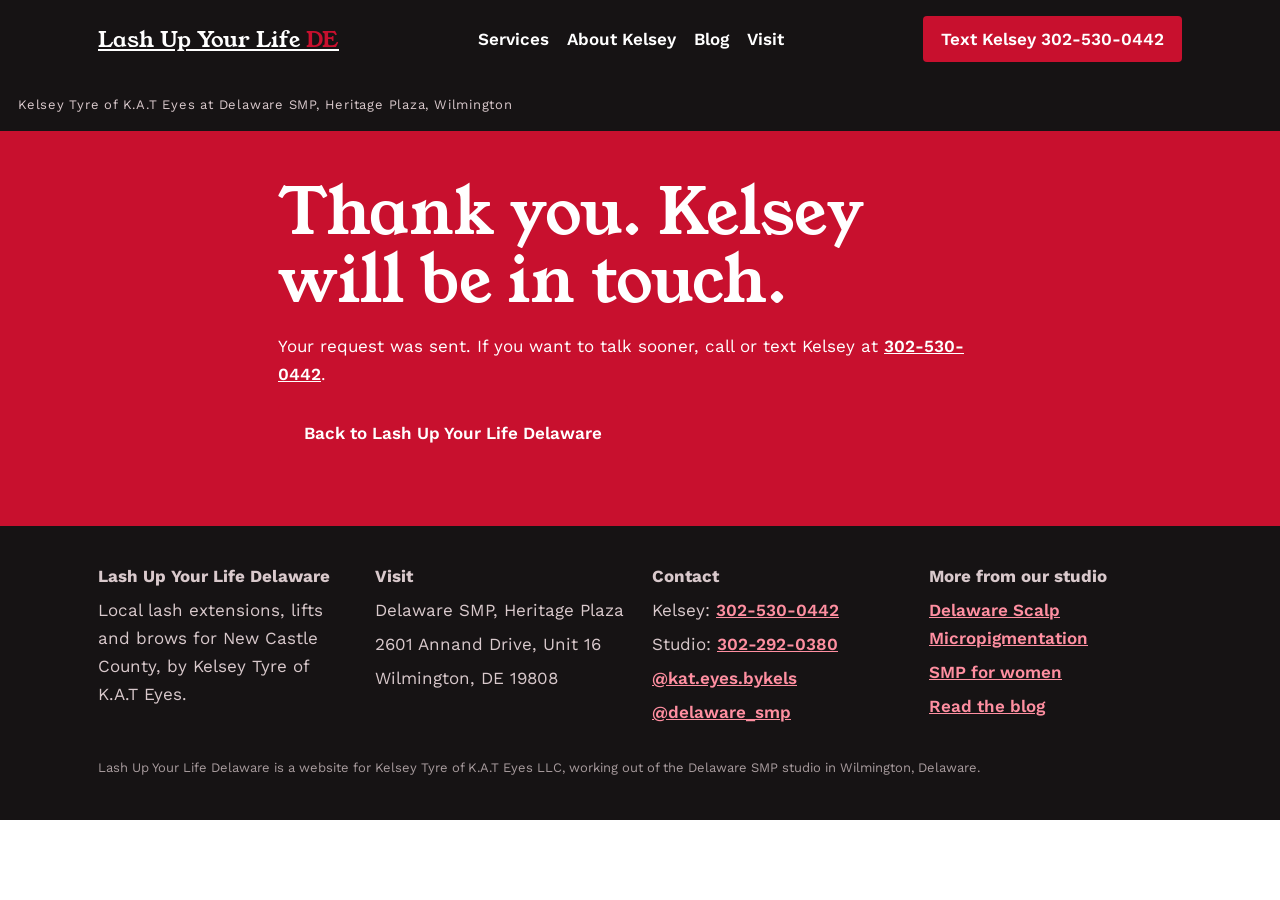
<file: thanks.html>
<!doctype html>
<html lang="en">
<head>
<meta charset="utf-8">
<meta name="viewport" content="width=device-width, initial-scale=1, viewport-fit=cover">
<title>Thank you | Lash Up Your Life Delaware</title>
<meta name="description" content="Your consultation request was sent.">
<meta name="robots" content="noindex">
<link rel="canonical" href="https://lashupyourlifede.com/thanks.html">
<meta property="og:type" content="website">
<meta property="og:title" content="Thank you | Lash Up Your Life Delaware">
<meta property="og:description" content="Your consultation request was sent.">
<meta property="og:url" content="https://lashupyourlifede.com/thanks.html">
<meta property="og:image" content="https://images.pexels.com/photos/5128222/pexels-photo-5128222.jpeg?auto=compress&cs=tinysrgb&w=1200">
<link rel="preconnect" href="https://fonts.googleapis.com">
<link rel="preconnect" href="https://fonts.gstatic.com" crossorigin>
<link rel="stylesheet" href="https://fonts.googleapis.com/css2?family=Young+Serif&family=Work+Sans:wght@400;600&display=swap">
<link rel="stylesheet" href="style.css">
</head>
<body>
<a class="skip" href="#main">Skip to content</a>
<header class="site-head">
<div class="wrap">
<a class="brand" href="index.html">Lash Up Your Life <b>DE</b></a>
<nav aria-label="Main">
<a href="index.html#services">Services</a>
<a href="index.html#kelsey">About Kelsey</a>
<a href="blog/index.html">Blog</a>
<a href="index.html#visit">Visit</a>
</nav>
<a class="head-cta" href="tel:+13025300442">Text Kelsey 302-530-0442</a>
</div>
<p class="tagline wrap">Kelsey Tyre of K.A.T Eyes at Delaware SMP, Heritage Plaza, Wilmington</p>
</header>
<main id="main"><section class="blog-hero"><div class="wrap narrow">
<h1>Thank you. Kelsey will be in touch.</h1>
<p class="lead">Your request was sent. If you want to talk sooner, call or text Kelsey at <a href="tel:+13025300442">302-530-0442</a>.</p>
<p><a class="btn" href="index.html">Back to Lash Up Your Life Delaware</a></p>
</div></section></main>
<footer class="site-foot">
<div class="wrap">
<div><p><strong>Lash Up Your Life Delaware</strong></p><p>Local lash extensions, lifts and brows for New Castle County, by Kelsey Tyre of K.A.T Eyes.</p></div>
<div><p><strong>Visit</strong></p><p>Delaware SMP, Heritage Plaza</p><p>2601 Annand Drive, Unit 16</p><p>Wilmington, DE 19808</p></div>
<div><p><strong>Contact</strong></p><p>Kelsey: <a href="tel:+13025300442">302-530-0442</a></p><p>Studio: <a href="tel:+13022920380">302-292-0380</a></p><p><a href="https://www.instagram.com/kat.eyes.bykels/">@kat.eyes.bykels</a></p><p><a href="https://www.instagram.com/delaware_smp/">@delaware_smp</a></p></div>
<div><p><strong>More from our studio</strong></p><p><a href="https://delawarescalpmicropigmentation.com/">Delaware Scalp Micropigmentation</a></p><p><a href="https://delawarescalpmicropigmentation.com/scalp-micropigmentation-for-women/">SMP for women</a></p><p><a href="blog/index.html">Read the blog</a></p></div>
<p class="legal">Lash Up Your Life Delaware is a website for Kelsey Tyre of K.A.T Eyes LLC, working out of the Delaware SMP studio in Wilmington, Delaware.</p>
</div>
</footer>
</body>
</html>
</file>
<file: style.css>
.gallery{padding:56px 0}.gal-grid{display:grid;grid-template-columns:repeat(auto-fill,minmax(220px,1fr));gap:12px;margin-top:18px}.gal-grid figure{margin:0;border-radius:10px;overflow:hidden}.gal-grid img{width:100%;height:auto;display:block}.gal-vids{display:flex;flex-wrap:wrap;gap:16px;margin-top:18px}.gal-vid{margin:0;width:min(340px,100%)}.gal-vid video{width:100%;aspect-ratio:9/16;border-radius:12px;background:#000;display:block}.gal-vid figcaption{font-size:14px;margin-top:6px;opacity:.85}

*{box-sizing:border-box}
html{scroll-behavior:smooth}
@media (prefers-reduced-motion:reduce){html{scroll-behavior:auto}}
body{margin:0}
img{max-width:100%;display:block}
a:focus-visible,button:focus-visible,summary:focus-visible{outline:3px solid currentColor;outline-offset:3px}
.wrap{max-width:1120px;margin:0 auto;padding-left:max(18px,env(safe-area-inset-left,0px));padding-right:max(18px,env(safe-area-inset-right,0px))}
.narrow{max-width:760px}
h1,h2,h3{text-wrap:balance}
.skip{position:absolute;left:-999px}.skip:focus{left:12px;top:12px;z-index:9;background:#fff;color:#000;padding:8px}
.site-head .wrap{display:flex;align-items:center;justify-content:space-between;gap:14px;flex-wrap:wrap;padding-block:16px}
.site-head nav{display:flex;gap:18px;flex-wrap:wrap}
.site-head nav a{text-decoration:none}
.instagram-media{margin:0!important;min-width:0!important;width:100%!important;max-width:100%!important}
blockquote.instagram-media{display:flex;align-items:center;justify-content:center;min-height:220px;padding:20px;text-align:center;border-radius:12px}
.smp-block .wrap{display:grid;grid-template-columns:1.2fr 1fr;gap:36px;align-items:center}
.smp-block .wrap>*{min-width:0}
.smp-block ul{margin:0;padding-left:20px}
@media(max-width:760px){.smp-block .wrap{grid-template-columns:1fr}}
.site-foot .wrap{display:grid;grid-template-columns:repeat(auto-fit,minmax(200px,1fr));gap:24px;padding-block:36px}
.site-foot p{margin:0 0 6px}
.site-foot .legal{grid-column:1/-1;font-size:13px;opacity:.75}
.post-list{display:grid;grid-template-columns:repeat(auto-fit,minmax(260px,1fr));gap:24px}
.post-card{display:flex;flex-direction:column;text-decoration:none;color:inherit}
.post-card img{width:100%;aspect-ratio:3/2;object-fit:cover}
.post-card h3{margin:14px 0 6px}
.post-card p{margin:0}
article.post{padding-block:48px 64px}
article.post .lead{font-size:1.15em}
article.post img.cover{width:100%;aspect-ratio:16/8;object-fit:cover;margin:24px 0}
article.post h2{margin-top:1.6em}
.crumbs{font-size:14px;margin-bottom:14px}
.book{scroll-margin-top:90px}
.book-form{display:grid;gap:14px;margin-top:22px}
.book-form .row.two{display:grid;grid-template-columns:1fr 1fr;gap:14px}
.book-form .row.two>div{min-width:0}
@media(max-width:600px){.book-form .row.two{grid-template-columns:1fr}}
.book-form label{display:block;font-size:14px;font-weight:600;margin-bottom:6px}
.book-form input,.book-form select,.book-form textarea{width:100%;font:inherit;font-size:16px;padding:12px 14px;border:1px solid rgba(120,110,120,.45);border-radius:8px;background:#fff;color:#1a1418}
.book-form button{border:0;cursor:pointer;justify-self:start;font:inherit;font-weight:700}
.book-form .fine{font-size:13px;opacity:.75;margin:0}
.hp{position:absolute!important;left:-9999px!important;height:1px;width:1px;opacity:0}

/* Layout: red hero with a studio address card, town grid, local-first copy, black and white sections */
:root{--red:#c8102e;--red2:#a00d25;--rose:#fbe9ec;--white:#ffffff;--noir:#161314;--ink:#1f1a1b;--muted:#5e5355;--line:#efd3d8;
--display:"Young Serif",Georgia,serif;--body:"Work Sans",system-ui,sans-serif}
body{background:var(--white);color:var(--ink);font:17px/1.65 var(--body)}
a{color:var(--red2);font-weight:600}
.site-head{background:var(--noir);color:#fff}
.site-head a{color:#fff}
.brand{font:22px var(--display)}
.brand b{color:var(--red);font-weight:400}
.head-cta{background:var(--red);padding:9px 18px;border-radius:4px;text-decoration:none}
.tagline{margin:0;padding-bottom:12px;font-size:13px;color:#d9c9cc;letter-spacing:.06em}
.eyebrow{font-size:13px;letter-spacing:.16em;text-transform:uppercase;color:var(--red);font-weight:600;margin:0 0 10px}
h1,h2{font-family:var(--display);font-weight:400;line-height:1.06;margin:0 0 16px}
h2{font-size:clamp(32px,5vw,50px)}
h3{font-size:19px;margin:0 0 6px}
.btn{display:inline-block;background:var(--red);color:#fff;text-decoration:none;padding:14px 26px;border-radius:4px;font-weight:600}
.btn.dark{background:var(--noir)}
section{padding-block:72px}
.hero{background:var(--red);color:#fff;padding-block:48px 72px}
.hero .wrap{display:grid;grid-template-columns:1.25fr 1fr;gap:40px;align-items:center}
.hero .wrap>*{min-width:0}
.hero .eyebrow{color:#ffd5dc}
.hero h1{font-size:clamp(42px,7.4vw,84px)}
.hero p{font-size:19px;max-width:32em;color:#ffe7eb}
.hero .actions{display:flex;gap:12px;flex-wrap:wrap;margin-top:24px}
.hero .btn{background:#fff;color:var(--red2)}
.hero .btn.dark{background:var(--noir);color:#fff}
.addr{background:#fff;color:var(--ink);border-radius:6px;overflow:hidden;box-shadow:0 20px 40px rgba(0,0,0,.25)}
.addr img{width:100%;aspect-ratio:16/10;object-fit:cover}
.addr div{padding:22px 24px}
.addr p{margin:0 0 6px}
.addr .pin{font-family:var(--display);font-size:24px;color:var(--red2)}
@media(max-width:820px){.hero .wrap{grid-template-columns:1fr}}
.towns{background:var(--rose)}
.town-grid{display:grid;grid-template-columns:repeat(auto-fill,minmax(160px,1fr));gap:10px;list-style:none;padding:0;margin:24px 0 0}
.town-grid li{background:#fff;border-left:4px solid var(--red);padding:12px 14px;font-weight:600}
.why .grid{display:grid;grid-template-columns:repeat(auto-fit,minmax(240px,1fr));gap:28px}
.why .grid div{border-top:3px solid var(--noir);padding-top:16px}
.why p{margin:0;color:var(--muted)}
.svc{background:var(--noir);color:#fff}
.svc h2{color:#fff}
.svc .list{display:grid;grid-template-columns:repeat(auto-fit,minmax(250px,1fr));gap:2px;background:#3a3133;margin-top:24px}
.svc .list div{background:var(--noir);padding:24px}
.svc .list h3{color:#ff8fa1}
.svc .list p{margin:0;color:#ddd0d2}
.svc a{color:#ff8fa1}
.kelsey .wrap{display:grid;grid-template-columns:320px 1fr;gap:44px;align-items:center}
.kelsey .wrap>*{min-width:0}
.kelsey img{width:100%;aspect-ratio:4/5;object-fit:cover;border-radius:6px;box-shadow:12px 12px 0 var(--red)}
@media(max-width:720px){.kelsey .wrap{grid-template-columns:1fr}.kelsey img{max-width:280px}}
.ig{background:var(--rose)}
.ig-grid{display:grid;grid-template-columns:repeat(auto-fit,minmax(260px,1fr));gap:20px;margin-top:20px}
blockquote.instagram-media{background:#fff;border:1px solid var(--line)}
.smp-block{background:var(--white);border-top:6px solid var(--red)}
.smp-card{background:var(--noir);color:#fff;border-radius:6px;padding:26px}
.smp-card a{color:#ff8fa1}
.smp-card .btn{color:#fff}
.teaser-head{display:flex;justify-content:space-between;align-items:baseline;gap:12px;flex-wrap:wrap;margin-bottom:22px}
.post-card img{border-radius:4px}
.post-card p{color:var(--muted)}
.blog-hero{background:var(--red);color:#fff;padding-block:48px}
.blog-hero a{color:#fff}
.blog-hero h1{font-size:clamp(38px,6vw,64px)}
.site-foot{background:var(--noir);color:#d9c9cc}
.site-foot a{color:#ff8fa1}
</file>
